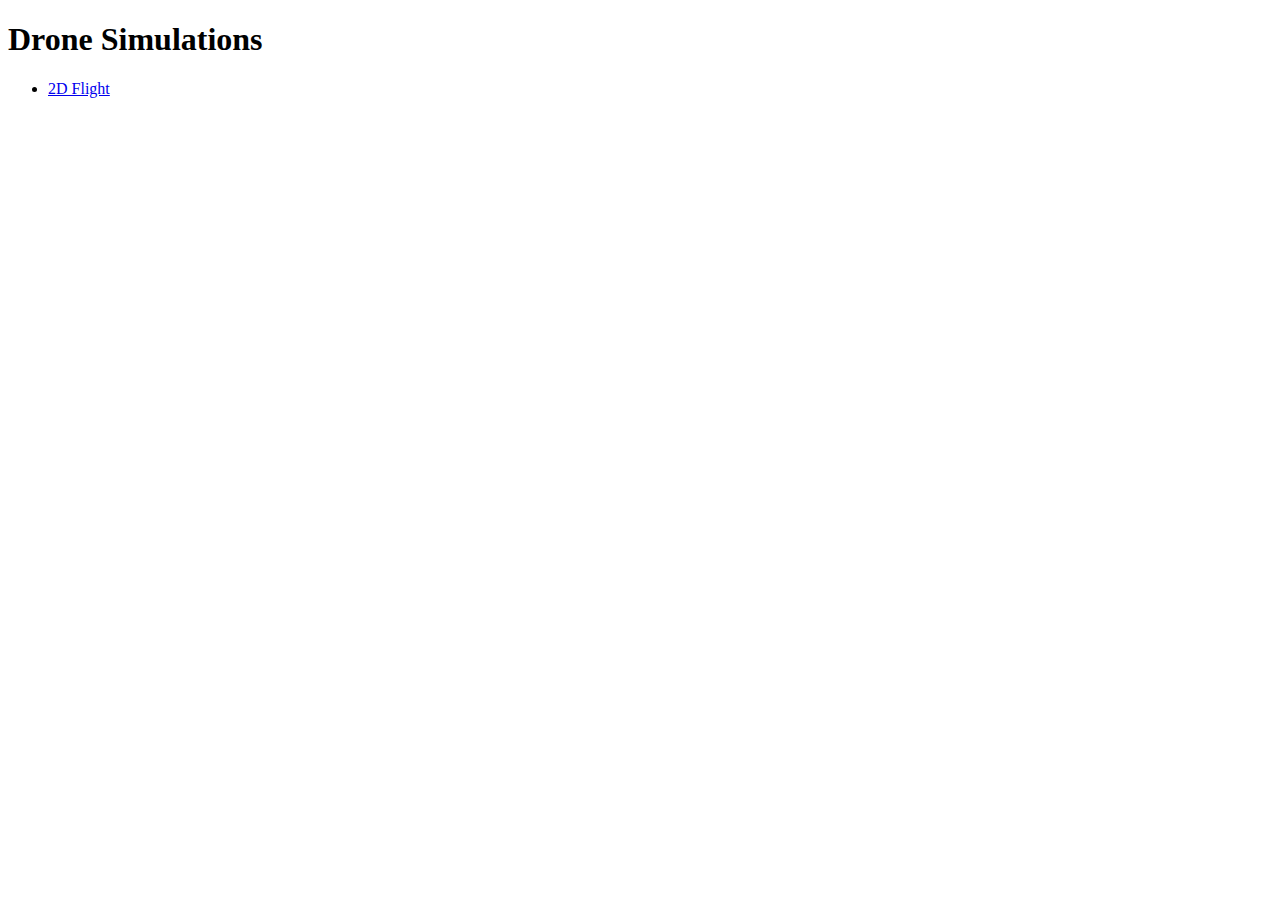
<file: index.html>
<!DOCTYPE html>
<html lang="en">

<head>
    <meta charset="UTF-8">
    <meta name="viewport" content="width=device-width, initial-scale=1.0">
    <title>Drone Simulations</title>
</head>

<body>
    <h1>Drone Simulations</h1>
    <ul>
        <li>
            <a href="./2d-flight/">2D Flight</a>
        </li>
    </ul>
</body>

</html>
</file>
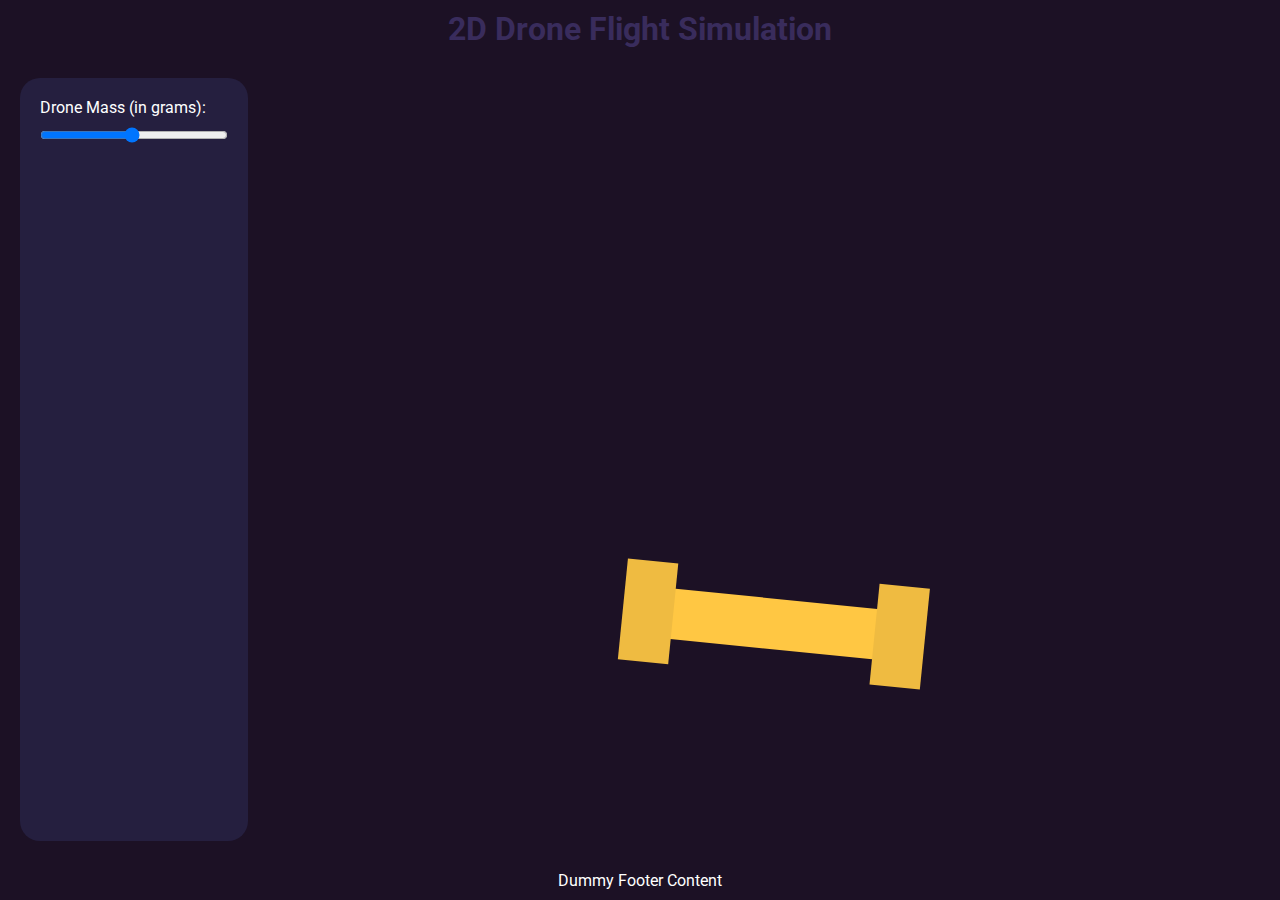
<file: 2d-flight/index.html>
<!DOCTYPE html>
<html lang="en">

<head>
    <meta charset="UTF-8">
    <meta name="viewport" content="width=device-width, initial-scale=1.0">
    <title>2D Drone Flight Simulation</title>
    <link href="https://fonts.googleapis.com/css2?family=Roboto:wght@400;700&display=swap" rel="stylesheet">
    <link rel="stylesheet" href="./style.css">
</head>

<body>
    <header>
        <h1>2D Drone Flight Simulation</h1>
    </header>

    <div id="main-content">
        <aside id="settings-pane">
            <label for="mass-slider">Drone Mass (in grams):</label>
            <input type="range" id="mass-slider" min="1" max="50" value="25">
        </aside>

        <svg id="svg-drawing-area" viewBox="-200 -100 400 200">
            <rect id="drone-frame"></rect>
            <rect id="left-motor"></rect>
            <rect id="right-motor"></rect>
        </svg>

    </div>

    <footer>
        <p>Dummy Footer Content</p>
    </footer>

    <script src="./victor.min.js"></script>
    <script src="./script.js"></script>
</body>

</html>
</file>
<file: 2d-flight/style.css>
body {
    font-family: 'Roboto', sans-serif;
    background-color: #1c1125;
    color: white;
    margin: 0;
    padding: 0;
    display: flex;
    flex-direction: column;
    height: 100vh;
}

header,
footer {
    padding: 10px;
    text-align: center;
}

#main-content {
    display: flex;
    flex-grow: 1;
}

#settings-pane {
    min-width: 200px;
    background-color: #251f3f;
    padding: 20px;
    box-sizing: border-box;
    margin: 20px;
    border-radius: 20px;
}

#svg-drawing-area {
    flex-grow: 1;
}

input[type=range] {
    width: 100%;
    margin: 10px 0;
}

h1 {
    margin: 0;
    color: #392c5c;
}

footer p {
    margin: 0;
}

#drone-frame {
    fill: #FFC743;
}

#left-motor,
#right-motor {
    fill: #EFBB41;
}
</file>
